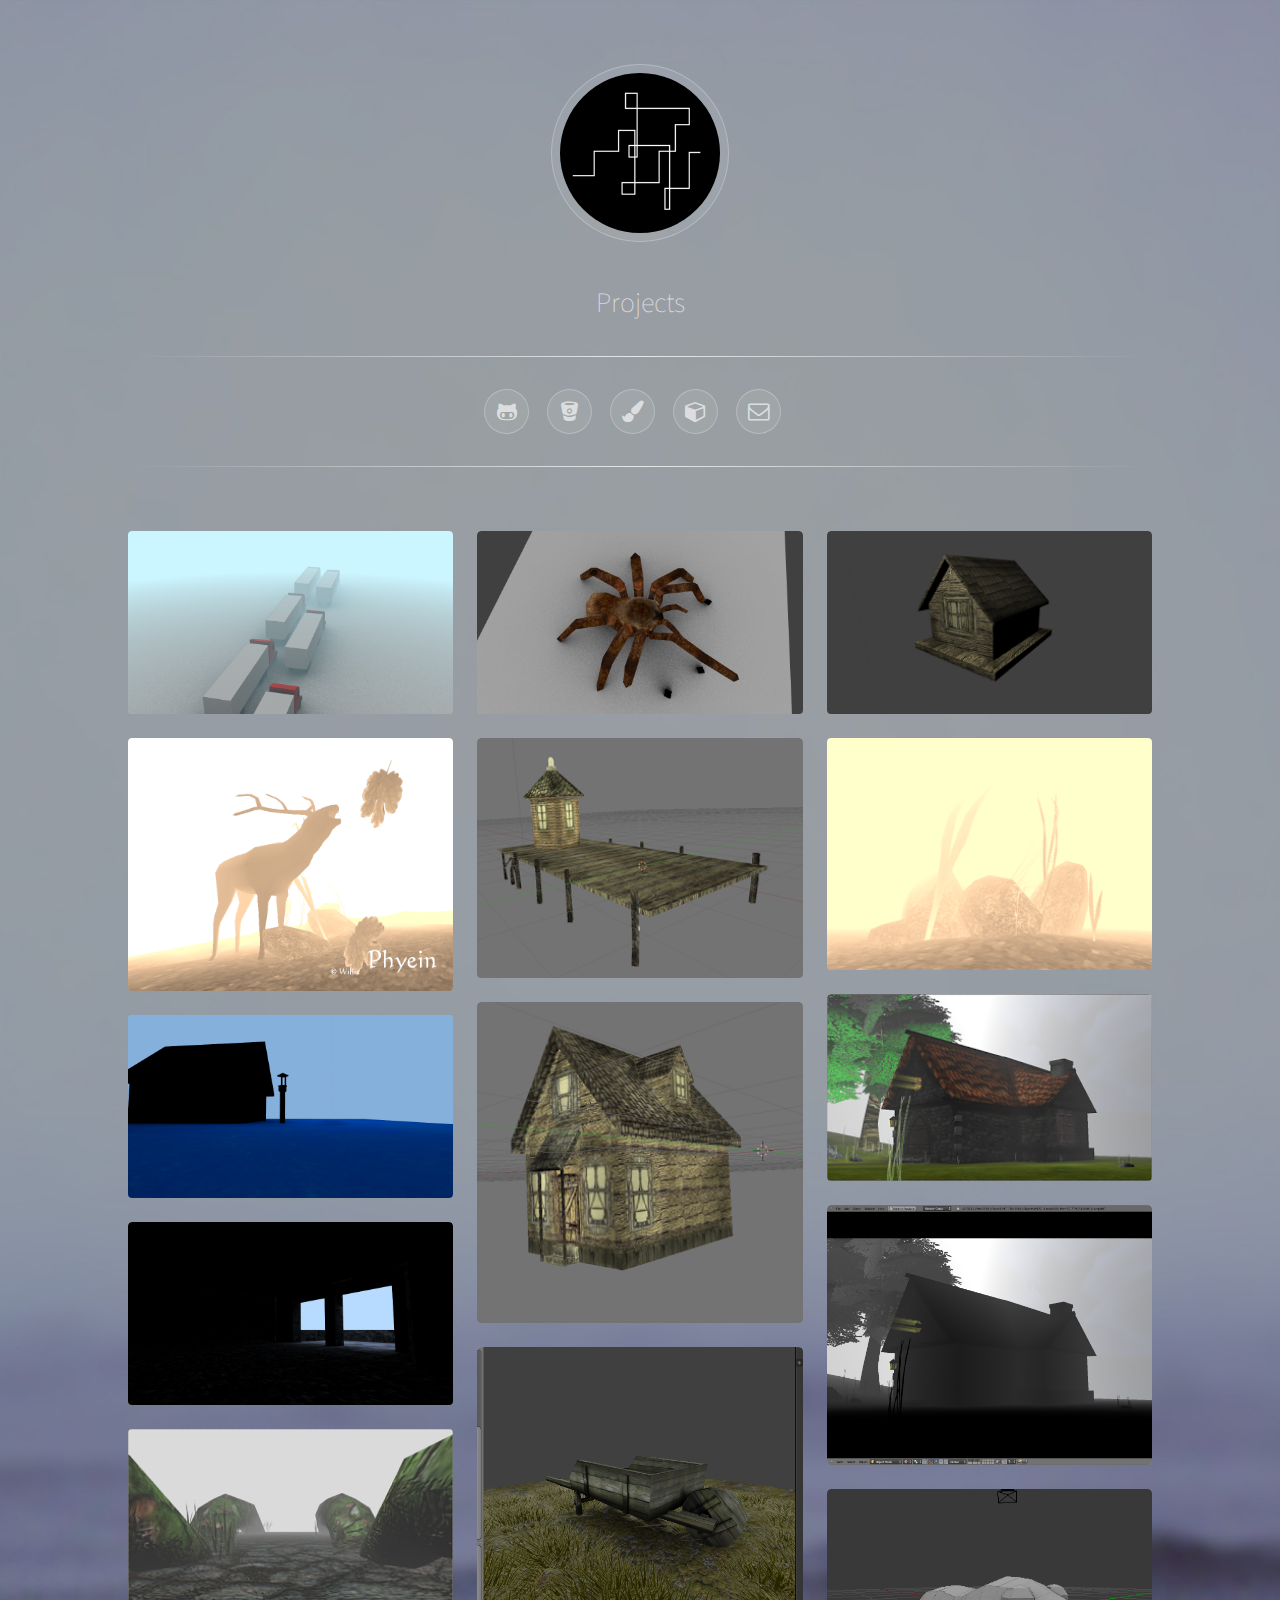
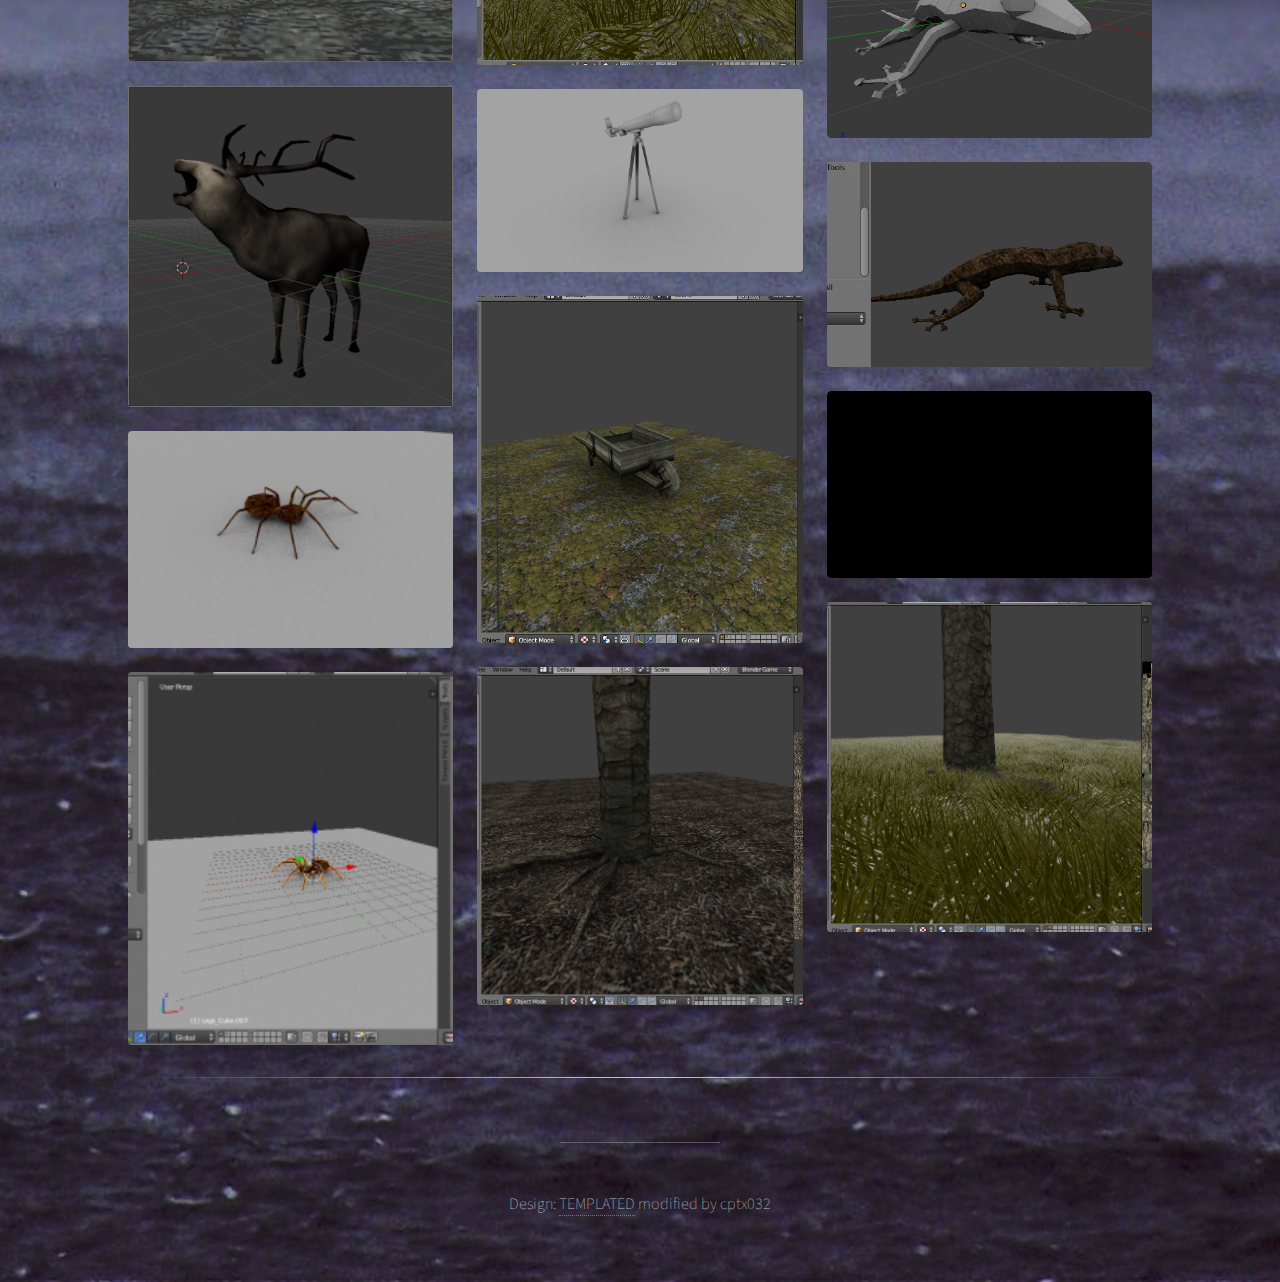
<file: art.html>
<!DOCTYPE HTML>
<!--
	Visualize by TEMPLATED
	templated.co @templatedco
	Released for free under the Creative Commons Attribution 3.0 license (templated.co/license)
	Modified by cptx032
-->
<html>
	<head>
		<title>cptx032 portfolio</title>
		<meta charset="utf-8" />
		<meta name="viewport" content="width=device-width, initial-scale=1" />
		<link rel="stylesheet" href="assets/css/main.css" />
		<link rel="stylesheet" href="hint/hint.min.css">
		<script type="text/javascript">
			function load_mail() {
				document.getElementById('mailto').href = 'mailto:'+'moc.liamg@230xtpc'.split('').reverse().join('');
			}
		</script>
	</head>
	<body onload="load_mail()">

		<!-- Wrapper -->
			<div id="wrapper">

				<!-- Header -->
					<header id="header">
						<span class="avatar"><img src="images/profile-github.png" alt="" /></span>
						<h1>Projects</h1>
						<hr>
						<ul class="icons">
							<!--
							<li><a href="#" class="icon style2 fa-twitter"><span class="label">Twitter</span></a></li>
							<li><a href="#" class="icon style2 fa-facebook"><span class="label">Facebook</span></a></li>
							<li><a href="#" class="icon style2 fa-instagram"><span class="label">Instagram</span></a></li>
							<li><a href="#" class="icon style2 fa-500px"><span class="label">500px</span></a></li>
							-->
							<span class="hint--bottom" style="margin-right: 15px;" aria-label="Github">
								<li>
									<a href="http://github.com/cptx032" class="icon style2 fa-github-alt">
										<span class="label">Github</span>
									</a>
								</li>
							</span>
							<span class="hint--bottom" style="margin-right: 15px;" aria-label="Bitbucket">
								<li>
									<a href="http://bitbucket.org/willielawrence" class="icon style2 fa-bitbucket">
										<span class="label">Bitbucket</span>
									</a>
								</li>
							</span>
							<span class="hint--bottom" style="margin-right: 15px;" aria-label="3D modelling">
								<li>
									<a href="art.html" class="icon style2 fa-paint-brush">
										<span class="label">Art</span>
									</a>
								</li>
							</span>
							<span class="hint--bottom" style="margin-right: 15px;" aria-label="OpenGameArt">
								<li>
									<a href="http://opengameart.org/users/cptx032" class="icon style2 fa-cube">
										<span class="label">Open Game Art</span>
									</a>
								</li>
							</span>
							<span class="hint--bottom" style="margin-right: 15px;" aria-label="Email contact">
								<li>
									<a id="mailto" href="mailto:asd@asd.com" class="icon style2 fa-envelope-o">
										<span class="label">Email</span>
									</a>
								</li>
							</span>
						</ul>
						<hr>
					</header>


				<!-- Main -->
					<section id="main">

						<!-- Thumbnails -->
							<section class="thumbnails">
								<div>
									<a href="images/art/truck-design.png">
										<img src="images/art/truck-design.png" alt="truck"/>
									</a>
									<a href="images/art/Phyein2.PNG">
										<img src="images/art/Phyein2.PNG" alt="light preview"/>
									</a>
									<a href="images/art/light_preview.png">
										<img src="images/art/light_preview.png" alt="light preview"/>
									</a>
									<a href="images/art/DAT_HOUSE.png">
										<img src="images/art/DAT_HOUSE.png" alt="" />
									</a>
									<a href="images/art/way.png">
										<img src="images/art/way.png" alt="" />
									</a>
									<a href="images/art/elk.png">
										<img src="images/art/elk.png" alt="" />
									</a>
									<a href="images/art/spider-preview.png">
										<img src="images/art/spider-preview.png" alt="" />
									</a>
									<a href="images/art/spider-preview2.png">
										<img src="images/art/spider-preview2.png" alt="" />
									</a>
								</div>
								<div>
									<a href="images/art/spider_preview_0.png">
										<img src="images/art/spider_preview_0.png" alt="" />
									</a>
									<a href="images/art/temple_01.png">
										<img src="images/art/temple_01.png" alt="" />
									</a>
									<a href="images/art/house_04.PNG">
										<img src="images/art/house_04.PNG" alt="" />
									</a>
									<a href="images/art/carro_mao_grass.png">
										<img src="images/art/carro_mao_grass.png" alt="" />
									</a>
									<a href="images/art/luneta_1.png">
										<img src="images/art/luneta_1.png" alt="" />
									</a>
									<a href="images/art/carro_mao.png">
										<img src="images/art/carro_mao.png" alt="" />
									</a>
									<a href="images/art/TreeII.png">
										<img src="images/art/TreeII.png" alt="" />
									</a>
								</div>
								<div>
									<a href="images/art/jk_house_03.png">
										<img src="images/art/jk_house_03.png" alt="" />
									</a>
									<a href="images/art/grass_01.png">
										<img src="images/art/grass_01.png" alt="" />
									</a>
									<a href="images/art/wi_house_01.png">
										<img src="images/art/wi_house_01.png" alt="" />
									</a>
									<a href="images/art/LIMBO.png">
										<img src="images/art/LIMBO.png" alt="" />
									</a>
									<a href="images/art/gecko_1.png">
										<img src="images/art/gecko_1.png" alt="" />
									</a>
									<a href="images/art/gecko_2.png">
										<img src="images/art/gecko_2.png" alt="" />
									</a>
									<a href="images/art/flag_blender_animation.gif">
										<img src="images/art/flag_blender_animation.gif" alt="" />
									</a>
									<a href="images/art/TreeI.png">
										<img src="images/art/TreeI.png" alt="" />
									</a>
								</div>
							</section>

					</section>

					<hr>

				<!-- Footer -->
					<footer id="footer">
						<p>Design: <a href="http://templated.co">TEMPLATED</a> modified by cptx032
					</footer>

			</div>

		<!-- Scripts -->
			<script src="assets/js/jquery.min.js"></script>
			<script src="assets/js/jquery.poptrox.min.js"></script>
			<script src="assets/js/skel.min.js"></script>
			<script src="assets/js/main.js"></script>

	</body>
</html>
</file>
<file: assets/css/main.css>
@charset "UTF-8";
@import url(font-awesome.min.css);
@import url("http://fonts.googleapis.com/css?family=Source+Sans+Pro:200");

/*
	Visualize by TEMPLATED
	templated.co @templatedco
	Released for free under the Creative Commons Attribution 3.0 license (templated.co/license)
*/

/* Reset */

	html, body, div, span, applet, object, iframe, h1, h2, h3, h4, h5, h6, p, blockquote, pre, a, abbr, acronym, address, big, cite, code, del, dfn, em, img, ins, kbd, q, s, samp, small, strike, strong, sub, sup, tt, var, b, u, i, center, dl, dt, dd, ol, ul, li, fieldset, form, label, legend, table, caption, tbody, tfoot, thead, tr, th, td, article, aside, canvas, details, embed, figure, figcaption, footer, header, hgroup, menu, nav, output, ruby, section, summary, time, mark, audio, video {
		margin: 0;
		padding: 0;
		border: 0;
		font-size: 100%;
		font: inherit;
		vertical-align: baseline;
	}

	article, aside, details, figcaption, figure, footer, header, hgroup, menu, nav, section {
		display: block;
	}

	body {
		line-height: 1;
	}

	ol, ul {
		list-style: none;
	}

	blockquote, q {
		quotes: none;
	}

	blockquote:before, blockquote:after, q:before, q:after {
		content: '';
		content: none;
	}

	table {
		border-collapse: collapse;
		border-spacing: 0;
	}

	body {
		-webkit-text-size-adjust: none;
	}

/* Box Model */

	*, *:before, *:after {
		-moz-box-sizing: border-box;
		-webkit-box-sizing: border-box;
		box-sizing: border-box;
	}

/* Grid */

	.row {
		border-bottom: solid 1px transparent;
		-moz-box-sizing: border-box;
		-webkit-box-sizing: border-box;
		box-sizing: border-box;
	}

	.row > * {
		float: left;
		-moz-box-sizing: border-box;
		-webkit-box-sizing: border-box;
		box-sizing: border-box;
	}

	.row:after, .row:before {
		content: '';
		display: block;
		clear: both;
		height: 0;
	}

	.row.uniform > * > :first-child {
		margin-top: 0;
	}

	.row.uniform > * > :last-child {
		margin-bottom: 0;
	}

	.row.\30 \25 > * {
		padding: 0 0 0 0em;
	}

	.row.\30 \25 {
		margin: 0 0 -1px 0em;
	}

	.row.uniform.\30 \25 > * {
		padding: 0em 0 0 0em;
	}

	.row.uniform.\30 \25 {
		margin: 0em 0 -1px 0em;
	}

	.row > * {
		padding: 0 0 0 2em;
	}

	.row {
		margin: 0 0 -1px -2em;
	}

	.row.uniform > * {
		padding: 2em 0 0 2em;
	}

	.row.uniform {
		margin: -2em 0 -1px -2em;
	}

	.row.\32 00\25 > * {
		padding: 0 0 0 4em;
	}

	.row.\32 00\25 {
		margin: 0 0 -1px -4em;
	}

	.row.uniform.\32 00\25 > * {
		padding: 4em 0 0 4em;
	}

	.row.uniform.\32 00\25 {
		margin: -4em 0 -1px -4em;
	}

	.row.\31 50\25 > * {
		padding: 0 0 0 3em;
	}

	.row.\31 50\25 {
		margin: 0 0 -1px -3em;
	}

	.row.uniform.\31 50\25 > * {
		padding: 3em 0 0 3em;
	}

	.row.uniform.\31 50\25 {
		margin: -3em 0 -1px -3em;
	}

	.row.\35 0\25 > * {
		padding: 0 0 0 1em;
	}

	.row.\35 0\25 {
		margin: 0 0 -1px -1em;
	}

	.row.uniform.\35 0\25 > * {
		padding: 1em 0 0 1em;
	}

	.row.uniform.\35 0\25 {
		margin: -1em 0 -1px -1em;
	}

	.row.\32 5\25 > * {
		padding: 0 0 0 0.5em;
	}

	.row.\32 5\25 {
		margin: 0 0 -1px -0.5em;
	}

	.row.uniform.\32 5\25 > * {
		padding: 0.5em 0 0 0.5em;
	}

	.row.uniform.\32 5\25 {
		margin: -0.5em 0 -1px -0.5em;
	}

	.\31 2u, .\31 2u\24 {
		width: 100%;
		clear: none;
		margin-left: 0;
	}

	.\31 1u, .\31 1u\24 {
		width: 91.6666666667%;
		clear: none;
		margin-left: 0;
	}

	.\31 0u, .\31 0u\24 {
		width: 83.3333333333%;
		clear: none;
		margin-left: 0;
	}

	.\39 u, .\39 u\24 {
		width: 75%;
		clear: none;
		margin-left: 0;
	}

	.\38 u, .\38 u\24 {
		width: 66.6666666667%;
		clear: none;
		margin-left: 0;
	}

	.\37 u, .\37 u\24 {
		width: 58.3333333333%;
		clear: none;
		margin-left: 0;
	}

	.\36 u, .\36 u\24 {
		width: 50%;
		clear: none;
		margin-left: 0;
	}

	.\35 u, .\35 u\24 {
		width: 41.6666666667%;
		clear: none;
		margin-left: 0;
	}

	.\34 u, .\34 u\24 {
		width: 33.3333333333%;
		clear: none;
		margin-left: 0;
	}

	.\33 u, .\33 u\24 {
		width: 25%;
		clear: none;
		margin-left: 0;
	}

	.\32 u, .\32 u\24 {
		width: 16.6666666667%;
		clear: none;
		margin-left: 0;
	}

	.\31 u, .\31 u\24 {
		width: 8.3333333333%;
		clear: none;
		margin-left: 0;
	}

	.\31 2u\24 + *,
	.\31 1u\24 + *,
	.\31 0u\24 + *,
	.\39 u\24 + *,
	.\38 u\24 + *,
	.\37 u\24 + *,
	.\36 u\24 + *,
	.\35 u\24 + *,
	.\34 u\24 + *,
	.\33 u\24 + *,
	.\32 u\24 + *,
	.\31 u\24 + * {
		clear: left;
	}

	.\-11u {
		margin-left: 91.66667%;
	}

	.\-10u {
		margin-left: 83.33333%;
	}

	.\-9u {
		margin-left: 75%;
	}

	.\-8u {
		margin-left: 66.66667%;
	}

	.\-7u {
		margin-left: 58.33333%;
	}

	.\-6u {
		margin-left: 50%;
	}

	.\-5u {
		margin-left: 41.66667%;
	}

	.\-4u {
		margin-left: 33.33333%;
	}

	.\-3u {
		margin-left: 25%;
	}

	.\-2u {
		margin-left: 16.66667%;
	}

	.\-1u {
		margin-left: 8.33333%;
	}

	@media screen and (max-width: 1680px) {

		.row > * {
			padding: 0 0 0 2em;
		}

		.row {
			margin: 0 0 -1px -2em;
		}

		.row.uniform > * {
			padding: 2em 0 0 2em;
		}

		.row.uniform {
			margin: -2em 0 -1px -2em;
		}

		.row.\32 00\25 > * {
			padding: 0 0 0 4em;
		}

		.row.\32 00\25 {
			margin: 0 0 -1px -4em;
		}

		.row.uniform.\32 00\25 > * {
			padding: 4em 0 0 4em;
		}

		.row.uniform.\32 00\25 {
			margin: -4em 0 -1px -4em;
		}

		.row.\31 50\25 > * {
			padding: 0 0 0 3em;
		}

		.row.\31 50\25 {
			margin: 0 0 -1px -3em;
		}

		.row.uniform.\31 50\25 > * {
			padding: 3em 0 0 3em;
		}

		.row.uniform.\31 50\25 {
			margin: -3em 0 -1px -3em;
		}

		.row.\35 0\25 > * {
			padding: 0 0 0 1em;
		}

		.row.\35 0\25 {
			margin: 0 0 -1px -1em;
		}

		.row.uniform.\35 0\25 > * {
			padding: 1em 0 0 1em;
		}

		.row.uniform.\35 0\25 {
			margin: -1em 0 -1px -1em;
		}

		.row.\32 5\25 > * {
			padding: 0 0 0 0.5em;
		}

		.row.\32 5\25 {
			margin: 0 0 -1px -0.5em;
		}

		.row.uniform.\32 5\25 > * {
			padding: 0.5em 0 0 0.5em;
		}

		.row.uniform.\32 5\25 {
			margin: -0.5em 0 -1px -0.5em;
		}

		.\31 2u\28xlarge\29, .\31 2u\24\28xlarge\29 {
			width: 100%;
			clear: none;
			margin-left: 0;
		}

		.\31 1u\28xlarge\29, .\31 1u\24\28xlarge\29 {
			width: 91.6666666667%;
			clear: none;
			margin-left: 0;
		}

		.\31 0u\28xlarge\29, .\31 0u\24\28xlarge\29 {
			width: 83.3333333333%;
			clear: none;
			margin-left: 0;
		}

		.\39 u\28xlarge\29, .\39 u\24\28xlarge\29 {
			width: 75%;
			clear: none;
			margin-left: 0;
		}

		.\38 u\28xlarge\29, .\38 u\24\28xlarge\29 {
			width: 66.6666666667%;
			clear: none;
			margin-left: 0;
		}

		.\37 u\28xlarge\29, .\37 u\24\28xlarge\29 {
			width: 58.3333333333%;
			clear: none;
			margin-left: 0;
		}

		.\36 u\28xlarge\29, .\36 u\24\28xlarge\29 {
			width: 50%;
			clear: none;
			margin-left: 0;
		}

		.\35 u\28xlarge\29, .\35 u\24\28xlarge\29 {
			width: 41.6666666667%;
			clear: none;
			margin-left: 0;
		}

		.\34 u\28xlarge\29, .\34 u\24\28xlarge\29 {
			width: 33.3333333333%;
			clear: none;
			margin-left: 0;
		}

		.\33 u\28xlarge\29, .\33 u\24\28xlarge\29 {
			width: 25%;
			clear: none;
			margin-left: 0;
		}

		.\32 u\28xlarge\29, .\32 u\24\28xlarge\29 {
			width: 16.6666666667%;
			clear: none;
			margin-left: 0;
		}

		.\31 u\28xlarge\29, .\31 u\24\28xlarge\29 {
			width: 8.3333333333%;
			clear: none;
			margin-left: 0;
		}

		.\31 2u\24\28xlarge\29 + *,
		.\31 1u\24\28xlarge\29 + *,
		.\31 0u\24\28xlarge\29 + *,
		.\39 u\24\28xlarge\29 + *,
		.\38 u\24\28xlarge\29 + *,
		.\37 u\24\28xlarge\29 + *,
		.\36 u\24\28xlarge\29 + *,
		.\35 u\24\28xlarge\29 + *,
		.\34 u\24\28xlarge\29 + *,
		.\33 u\24\28xlarge\29 + *,
		.\32 u\24\28xlarge\29 + *,
		.\31 u\24\28xlarge\29 + * {
			clear: left;
		}

		.\-11u\28xlarge\29 {
			margin-left: 91.66667%;
		}

		.\-10u\28xlarge\29 {
			margin-left: 83.33333%;
		}

		.\-9u\28xlarge\29 {
			margin-left: 75%;
		}

		.\-8u\28xlarge\29 {
			margin-left: 66.66667%;
		}

		.\-7u\28xlarge\29 {
			margin-left: 58.33333%;
		}

		.\-6u\28xlarge\29 {
			margin-left: 50%;
		}

		.\-5u\28xlarge\29 {
			margin-left: 41.66667%;
		}

		.\-4u\28xlarge\29 {
			margin-left: 33.33333%;
		}

		.\-3u\28xlarge\29 {
			margin-left: 25%;
		}

		.\-2u\28xlarge\29 {
			margin-left: 16.66667%;
		}

		.\-1u\28xlarge\29 {
			margin-left: 8.33333%;
		}

	}

	@media screen and (max-width: 1280px) {

		.row > * {
			padding: 0 0 0 2em;
		}

		.row {
			margin: 0 0 -1px -2em;
		}

		.row.uniform > * {
			padding: 2em 0 0 2em;
		}

		.row.uniform {
			margin: -2em 0 -1px -2em;
		}

		.row.\32 00\25 > * {
			padding: 0 0 0 4em;
		}

		.row.\32 00\25 {
			margin: 0 0 -1px -4em;
		}

		.row.uniform.\32 00\25 > * {
			padding: 4em 0 0 4em;
		}

		.row.uniform.\32 00\25 {
			margin: -4em 0 -1px -4em;
		}

		.row.\31 50\25 > * {
			padding: 0 0 0 3em;
		}

		.row.\31 50\25 {
			margin: 0 0 -1px -3em;
		}

		.row.uniform.\31 50\25 > * {
			padding: 3em 0 0 3em;
		}

		.row.uniform.\31 50\25 {
			margin: -3em 0 -1px -3em;
		}

		.row.\35 0\25 > * {
			padding: 0 0 0 1em;
		}

		.row.\35 0\25 {
			margin: 0 0 -1px -1em;
		}

		.row.uniform.\35 0\25 > * {
			padding: 1em 0 0 1em;
		}

		.row.uniform.\35 0\25 {
			margin: -1em 0 -1px -1em;
		}

		.row.\32 5\25 > * {
			padding: 0 0 0 0.5em;
		}

		.row.\32 5\25 {
			margin: 0 0 -1px -0.5em;
		}

		.row.uniform.\32 5\25 > * {
			padding: 0.5em 0 0 0.5em;
		}

		.row.uniform.\32 5\25 {
			margin: -0.5em 0 -1px -0.5em;
		}

		.\31 2u\28large\29, .\31 2u\24\28large\29 {
			width: 100%;
			clear: none;
			margin-left: 0;
		}

		.\31 1u\28large\29, .\31 1u\24\28large\29 {
			width: 91.6666666667%;
			clear: none;
			margin-left: 0;
		}

		.\31 0u\28large\29, .\31 0u\24\28large\29 {
			width: 83.3333333333%;
			clear: none;
			margin-left: 0;
		}

		.\39 u\28large\29, .\39 u\24\28large\29 {
			width: 75%;
			clear: none;
			margin-left: 0;
		}

		.\38 u\28large\29, .\38 u\24\28large\29 {
			width: 66.6666666667%;
			clear: none;
			margin-left: 0;
		}

		.\37 u\28large\29, .\37 u\24\28large\29 {
			width: 58.3333333333%;
			clear: none;
			margin-left: 0;
		}

		.\36 u\28large\29, .\36 u\24\28large\29 {
			width: 50%;
			clear: none;
			margin-left: 0;
		}

		.\35 u\28large\29, .\35 u\24\28large\29 {
			width: 41.6666666667%;
			clear: none;
			margin-left: 0;
		}

		.\34 u\28large\29, .\34 u\24\28large\29 {
			width: 33.3333333333%;
			clear: none;
			margin-left: 0;
		}

		.\33 u\28large\29, .\33 u\24\28large\29 {
			width: 25%;
			clear: none;
			margin-left: 0;
		}

		.\32 u\28large\29, .\32 u\24\28large\29 {
			width: 16.6666666667%;
			clear: none;
			margin-left: 0;
		}

		.\31 u\28large\29, .\31 u\24\28large\29 {
			width: 8.3333333333%;
			clear: none;
			margin-left: 0;
		}

		.\31 2u\24\28large\29 + *,
		.\31 1u\24\28large\29 + *,
		.\31 0u\24\28large\29 + *,
		.\39 u\24\28large\29 + *,
		.\38 u\24\28large\29 + *,
		.\37 u\24\28large\29 + *,
		.\36 u\24\28large\29 + *,
		.\35 u\24\28large\29 + *,
		.\34 u\24\28large\29 + *,
		.\33 u\24\28large\29 + *,
		.\32 u\24\28large\29 + *,
		.\31 u\24\28large\29 + * {
			clear: left;
		}

		.\-11u\28large\29 {
			margin-left: 91.66667%;
		}

		.\-10u\28large\29 {
			margin-left: 83.33333%;
		}

		.\-9u\28large\29 {
			margin-left: 75%;
		}

		.\-8u\28large\29 {
			margin-left: 66.66667%;
		}

		.\-7u\28large\29 {
			margin-left: 58.33333%;
		}

		.\-6u\28large\29 {
			margin-left: 50%;
		}

		.\-5u\28large\29 {
			margin-left: 41.66667%;
		}

		.\-4u\28large\29 {
			margin-left: 33.33333%;
		}

		.\-3u\28large\29 {
			margin-left: 25%;
		}

		.\-2u\28large\29 {
			margin-left: 16.66667%;
		}

		.\-1u\28large\29 {
			margin-left: 8.33333%;
		}

	}

	@media screen and (max-width: 980px) {

		.row > * {
			padding: 0 0 0 2em;
		}

		.row {
			margin: 0 0 -1px -2em;
		}

		.row.uniform > * {
			padding: 2em 0 0 2em;
		}

		.row.uniform {
			margin: -2em 0 -1px -2em;
		}

		.row.\32 00\25 > * {
			padding: 0 0 0 4em;
		}

		.row.\32 00\25 {
			margin: 0 0 -1px -4em;
		}

		.row.uniform.\32 00\25 > * {
			padding: 4em 0 0 4em;
		}

		.row.uniform.\32 00\25 {
			margin: -4em 0 -1px -4em;
		}

		.row.\31 50\25 > * {
			padding: 0 0 0 3em;
		}

		.row.\31 50\25 {
			margin: 0 0 -1px -3em;
		}

		.row.uniform.\31 50\25 > * {
			padding: 3em 0 0 3em;
		}

		.row.uniform.\31 50\25 {
			margin: -3em 0 -1px -3em;
		}

		.row.\35 0\25 > * {
			padding: 0 0 0 1em;
		}

		.row.\35 0\25 {
			margin: 0 0 -1px -1em;
		}

		.row.uniform.\35 0\25 > * {
			padding: 1em 0 0 1em;
		}

		.row.uniform.\35 0\25 {
			margin: -1em 0 -1px -1em;
		}

		.row.\32 5\25 > * {
			padding: 0 0 0 0.5em;
		}

		.row.\32 5\25 {
			margin: 0 0 -1px -0.5em;
		}

		.row.uniform.\32 5\25 > * {
			padding: 0.5em 0 0 0.5em;
		}

		.row.uniform.\32 5\25 {
			margin: -0.5em 0 -1px -0.5em;
		}

		.\31 2u\28medium\29, .\31 2u\24\28medium\29 {
			width: 100%;
			clear: none;
			margin-left: 0;
		}

		.\31 1u\28medium\29, .\31 1u\24\28medium\29 {
			width: 91.6666666667%;
			clear: none;
			margin-left: 0;
		}

		.\31 0u\28medium\29, .\31 0u\24\28medium\29 {
			width: 83.3333333333%;
			clear: none;
			margin-left: 0;
		}

		.\39 u\28medium\29, .\39 u\24\28medium\29 {
			width: 75%;
			clear: none;
			margin-left: 0;
		}

		.\38 u\28medium\29, .\38 u\24\28medium\29 {
			width: 66.6666666667%;
			clear: none;
			margin-left: 0;
		}

		.\37 u\28medium\29, .\37 u\24\28medium\29 {
			width: 58.3333333333%;
			clear: none;
			margin-left: 0;
		}

		.\36 u\28medium\29, .\36 u\24\28medium\29 {
			width: 50%;
			clear: none;
			margin-left: 0;
		}

		.\35 u\28medium\29, .\35 u\24\28medium\29 {
			width: 41.6666666667%;
			clear: none;
			margin-left: 0;
		}

		.\34 u\28medium\29, .\34 u\24\28medium\29 {
			width: 33.3333333333%;
			clear: none;
			margin-left: 0;
		}

		.\33 u\28medium\29, .\33 u\24\28medium\29 {
			width: 25%;
			clear: none;
			margin-left: 0;
		}

		.\32 u\28medium\29, .\32 u\24\28medium\29 {
			width: 16.6666666667%;
			clear: none;
			margin-left: 0;
		}

		.\31 u\28medium\29, .\31 u\24\28medium\29 {
			width: 8.3333333333%;
			clear: none;
			margin-left: 0;
		}

		.\31 2u\24\28medium\29 + *,
		.\31 1u\24\28medium\29 + *,
		.\31 0u\24\28medium\29 + *,
		.\39 u\24\28medium\29 + *,
		.\38 u\24\28medium\29 + *,
		.\37 u\24\28medium\29 + *,
		.\36 u\24\28medium\29 + *,
		.\35 u\24\28medium\29 + *,
		.\34 u\24\28medium\29 + *,
		.\33 u\24\28medium\29 + *,
		.\32 u\24\28medium\29 + *,
		.\31 u\24\28medium\29 + * {
			clear: left;
		}

		.\-11u\28medium\29 {
			margin-left: 91.66667%;
		}

		.\-10u\28medium\29 {
			margin-left: 83.33333%;
		}

		.\-9u\28medium\29 {
			margin-left: 75%;
		}

		.\-8u\28medium\29 {
			margin-left: 66.66667%;
		}

		.\-7u\28medium\29 {
			margin-left: 58.33333%;
		}

		.\-6u\28medium\29 {
			margin-left: 50%;
		}

		.\-5u\28medium\29 {
			margin-left: 41.66667%;
		}

		.\-4u\28medium\29 {
			margin-left: 33.33333%;
		}

		.\-3u\28medium\29 {
			margin-left: 25%;
		}

		.\-2u\28medium\29 {
			margin-left: 16.66667%;
		}

		.\-1u\28medium\29 {
			margin-left: 8.33333%;
		}

	}

	@media screen and (max-width: 736px) {

		.row > * {
			padding: 0 0 0 2em;
		}

		.row {
			margin: 0 0 -1px -2em;
		}

		.row.uniform > * {
			padding: 2em 0 0 2em;
		}

		.row.uniform {
			margin: -2em 0 -1px -2em;
		}

		.row.\32 00\25 > * {
			padding: 0 0 0 4em;
		}

		.row.\32 00\25 {
			margin: 0 0 -1px -4em;
		}

		.row.uniform.\32 00\25 > * {
			padding: 4em 0 0 4em;
		}

		.row.uniform.\32 00\25 {
			margin: -4em 0 -1px -4em;
		}

		.row.\31 50\25 > * {
			padding: 0 0 0 3em;
		}

		.row.\31 50\25 {
			margin: 0 0 -1px -3em;
		}

		.row.uniform.\31 50\25 > * {
			padding: 3em 0 0 3em;
		}

		.row.uniform.\31 50\25 {
			margin: -3em 0 -1px -3em;
		}

		.row.\35 0\25 > * {
			padding: 0 0 0 1em;
		}

		.row.\35 0\25 {
			margin: 0 0 -1px -1em;
		}

		.row.uniform.\35 0\25 > * {
			padding: 1em 0 0 1em;
		}

		.row.uniform.\35 0\25 {
			margin: -1em 0 -1px -1em;
		}

		.row.\32 5\25 > * {
			padding: 0 0 0 0.5em;
		}

		.row.\32 5\25 {
			margin: 0 0 -1px -0.5em;
		}

		.row.uniform.\32 5\25 > * {
			padding: 0.5em 0 0 0.5em;
		}

		.row.uniform.\32 5\25 {
			margin: -0.5em 0 -1px -0.5em;
		}

		.\31 2u\28small\29, .\31 2u\24\28small\29 {
			width: 100%;
			clear: none;
			margin-left: 0;
		}

		.\31 1u\28small\29, .\31 1u\24\28small\29 {
			width: 91.6666666667%;
			clear: none;
			margin-left: 0;
		}

		.\31 0u\28small\29, .\31 0u\24\28small\29 {
			width: 83.3333333333%;
			clear: none;
			margin-left: 0;
		}

		.\39 u\28small\29, .\39 u\24\28small\29 {
			width: 75%;
			clear: none;
			margin-left: 0;
		}

		.\38 u\28small\29, .\38 u\24\28small\29 {
			width: 66.6666666667%;
			clear: none;
			margin-left: 0;
		}

		.\37 u\28small\29, .\37 u\24\28small\29 {
			width: 58.3333333333%;
			clear: none;
			margin-left: 0;
		}

		.\36 u\28small\29, .\36 u\24\28small\29 {
			width: 50%;
			clear: none;
			margin-left: 0;
		}

		.\35 u\28small\29, .\35 u\24\28small\29 {
			width: 41.6666666667%;
			clear: none;
			margin-left: 0;
		}

		.\34 u\28small\29, .\34 u\24\28small\29 {
			width: 33.3333333333%;
			clear: none;
			margin-left: 0;
		}

		.\33 u\28small\29, .\33 u\24\28small\29 {
			width: 25%;
			clear: none;
			margin-left: 0;
		}

		.\32 u\28small\29, .\32 u\24\28small\29 {
			width: 16.6666666667%;
			clear: none;
			margin-left: 0;
		}

		.\31 u\28small\29, .\31 u\24\28small\29 {
			width: 8.3333333333%;
			clear: none;
			margin-left: 0;
		}

		.\31 2u\24\28small\29 + *,
		.\31 1u\24\28small\29 + *,
		.\31 0u\24\28small\29 + *,
		.\39 u\24\28small\29 + *,
		.\38 u\24\28small\29 + *,
		.\37 u\24\28small\29 + *,
		.\36 u\24\28small\29 + *,
		.\35 u\24\28small\29 + *,
		.\34 u\24\28small\29 + *,
		.\33 u\24\28small\29 + *,
		.\32 u\24\28small\29 + *,
		.\31 u\24\28small\29 + * {
			clear: left;
		}

		.\-11u\28small\29 {
			margin-left: 91.66667%;
		}

		.\-10u\28small\29 {
			margin-left: 83.33333%;
		}

		.\-9u\28small\29 {
			margin-left: 75%;
		}

		.\-8u\28small\29 {
			margin-left: 66.66667%;
		}

		.\-7u\28small\29 {
			margin-left: 58.33333%;
		}

		.\-6u\28small\29 {
			margin-left: 50%;
		}

		.\-5u\28small\29 {
			margin-left: 41.66667%;
		}

		.\-4u\28small\29 {
			margin-left: 33.33333%;
		}

		.\-3u\28small\29 {
			margin-left: 25%;
		}

		.\-2u\28small\29 {
			margin-left: 16.66667%;
		}

		.\-1u\28small\29 {
			margin-left: 8.33333%;
		}

	}

	@media screen and (max-width: 480px) {

		.row > * {
			padding: 0 0 0 2em;
		}

		.row {
			margin: 0 0 -1px -2em;
		}

		.row.uniform > * {
			padding: 2em 0 0 2em;
		}

		.row.uniform {
			margin: -2em 0 -1px -2em;
		}

		.row.\32 00\25 > * {
			padding: 0 0 0 4em;
		}

		.row.\32 00\25 {
			margin: 0 0 -1px -4em;
		}

		.row.uniform.\32 00\25 > * {
			padding: 4em 0 0 4em;
		}

		.row.uniform.\32 00\25 {
			margin: -4em 0 -1px -4em;
		}

		.row.\31 50\25 > * {
			padding: 0 0 0 3em;
		}

		.row.\31 50\25 {
			margin: 0 0 -1px -3em;
		}

		.row.uniform.\31 50\25 > * {
			padding: 3em 0 0 3em;
		}

		.row.uniform.\31 50\25 {
			margin: -3em 0 -1px -3em;
		}

		.row.\35 0\25 > * {
			padding: 0 0 0 1em;
		}

		.row.\35 0\25 {
			margin: 0 0 -1px -1em;
		}

		.row.uniform.\35 0\25 > * {
			padding: 1em 0 0 1em;
		}

		.row.uniform.\35 0\25 {
			margin: -1em 0 -1px -1em;
		}

		.row.\32 5\25 > * {
			padding: 0 0 0 0.5em;
		}

		.row.\32 5\25 {
			margin: 0 0 -1px -0.5em;
		}

		.row.uniform.\32 5\25 > * {
			padding: 0.5em 0 0 0.5em;
		}

		.row.uniform.\32 5\25 {
			margin: -0.5em 0 -1px -0.5em;
		}

		.\31 2u\28xsmall\29, .\31 2u\24\28xsmall\29 {
			width: 100%;
			clear: none;
			margin-left: 0;
		}

		.\31 1u\28xsmall\29, .\31 1u\24\28xsmall\29 {
			width: 91.6666666667%;
			clear: none;
			margin-left: 0;
		}

		.\31 0u\28xsmall\29, .\31 0u\24\28xsmall\29 {
			width: 83.3333333333%;
			clear: none;
			margin-left: 0;
		}

		.\39 u\28xsmall\29, .\39 u\24\28xsmall\29 {
			width: 75%;
			clear: none;
			margin-left: 0;
		}

		.\38 u\28xsmall\29, .\38 u\24\28xsmall\29 {
			width: 66.6666666667%;
			clear: none;
			margin-left: 0;
		}

		.\37 u\28xsmall\29, .\37 u\24\28xsmall\29 {
			width: 58.3333333333%;
			clear: none;
			margin-left: 0;
		}

		.\36 u\28xsmall\29, .\36 u\24\28xsmall\29 {
			width: 50%;
			clear: none;
			margin-left: 0;
		}

		.\35 u\28xsmall\29, .\35 u\24\28xsmall\29 {
			width: 41.6666666667%;
			clear: none;
			margin-left: 0;
		}

		.\34 u\28xsmall\29, .\34 u\24\28xsmall\29 {
			width: 33.3333333333%;
			clear: none;
			margin-left: 0;
		}

		.\33 u\28xsmall\29, .\33 u\24\28xsmall\29 {
			width: 25%;
			clear: none;
			margin-left: 0;
		}

		.\32 u\28xsmall\29, .\32 u\24\28xsmall\29 {
			width: 16.6666666667%;
			clear: none;
			margin-left: 0;
		}

		.\31 u\28xsmall\29, .\31 u\24\28xsmall\29 {
			width: 8.3333333333%;
			clear: none;
			margin-left: 0;
		}

		.\31 2u\24\28xsmall\29 + *,
		.\31 1u\24\28xsmall\29 + *,
		.\31 0u\24\28xsmall\29 + *,
		.\39 u\24\28xsmall\29 + *,
		.\38 u\24\28xsmall\29 + *,
		.\37 u\24\28xsmall\29 + *,
		.\36 u\24\28xsmall\29 + *,
		.\35 u\24\28xsmall\29 + *,
		.\34 u\24\28xsmall\29 + *,
		.\33 u\24\28xsmall\29 + *,
		.\32 u\24\28xsmall\29 + *,
		.\31 u\24\28xsmall\29 + * {
			clear: left;
		}

		.\-11u\28xsmall\29 {
			margin-left: 91.66667%;
		}

		.\-10u\28xsmall\29 {
			margin-left: 83.33333%;
		}

		.\-9u\28xsmall\29 {
			margin-left: 75%;
		}

		.\-8u\28xsmall\29 {
			margin-left: 66.66667%;
		}

		.\-7u\28xsmall\29 {
			margin-left: 58.33333%;
		}

		.\-6u\28xsmall\29 {
			margin-left: 50%;
		}

		.\-5u\28xsmall\29 {
			margin-left: 41.66667%;
		}

		.\-4u\28xsmall\29 {
			margin-left: 33.33333%;
		}

		.\-3u\28xsmall\29 {
			margin-left: 25%;
		}

		.\-2u\28xsmall\29 {
			margin-left: 16.66667%;
		}

		.\-1u\28xsmall\29 {
			margin-left: 8.33333%;
		}

	}

/* Basic */

	@-ms-viewport {
		width: device-width;
	}

	body {
		-ms-overflow-style: scrollbar;
	}

	@media screen and (max-width: 480px) {

		html, body {
			min-width: 320px;
		}

	}

	body {
		background-color: #000;
		background-image: url("../../images/bg.jpg");
		background-size: cover;
		background-position: top center;
	}

		body.is-loading *, body.is-loading *:before, body.is-loading *:after {
			-moz-animation: none !important;
			-webkit-animation: none !important;
			-ms-animation: none !important;
			animation: none !important;
			-moz-transition: none !important;
			-webkit-transition: none !important;
			-ms-transition: none !important;
			transition: none !important;
		}

/* Type */

	body, input, select, textarea {
		color: rgba(255, 255, 255, 0.65);
		font-family: "Source Sans Pro", Helvetica, sans-serif;
		font-size: 13pt;
		font-weight: 200;
		line-height: 1.65;
	}

		@media screen and (max-width: 1280px) {

			body, input, select, textarea {
				font-size: 12pt;
			}

		}

	a {
		color: inherit;
		text-decoration: none;
		border-bottom: dotted 1px rgba(255, 255, 255, 0.35);
		-moz-transition: border-bottom-color 0.2s ease-in-out, color 0.2s ease-in-out;
		-webkit-transition: border-bottom-color 0.2s ease-in-out, color 0.2s ease-in-out;
		-ms-transition: border-bottom-color 0.2s ease-in-out, color 0.2s ease-in-out;
		transition: border-bottom-color 0.2s ease-in-out, color 0.2s ease-in-out;
	}

		a:hover {
			color: #ffffff;
			border-bottom-color: transparent;
		}

	strong, b {
		color: #ffffff;
		font-weight: 200;
	}

	em, i {
		font-style: italic;
	}

	p {
		margin: 0 0 2em 0;
	}

	h1, h2, h3, h4, h5, h6 {
		color: #ffffff;
		font-weight: 200;
		line-height: 1.5;
		margin: 0 0 1em 0;
	}

		h1 a, h2 a, h3 a, h4 a, h5 a, h6 a {
			color: inherit;
			text-decoration: none;
		}

		@media screen and (max-width: 980px) {

			h1 br, h2 br, h3 br, h4 br, h5 br, h6 br {
				display: none;
			}

		}

	h1 {
		font-size: 1.75em;
	}

		@media screen and (max-width: 980px) {

			h1 {
				font-size: 1.5em;
			}

		}

		@media screen and (max-width: 736px) {

			h1 {
				font-size: 1.25em;
			}

		}

	h2 {
		font-size: 1.35em;
	}

		@media screen and (max-width: 736px) {

			h2 {
				font-size: 1em;
			}

		}

	h3 {
		font-size: 1em;
	}

	h4 {
		font-size: 1em;
	}

	h5 {
		font-size: 0.9em;
	}

	h6 {
		font-size: 0.7em;
	}

	sub {
		font-size: 0.8em;
		position: relative;
		top: 0.5em;
	}

	sup {
		font-size: 0.8em;
		position: relative;
		top: -0.5em;
	}

	blockquote {
		border-left: solid 4px rgba(255, 255, 255, 0.25);
		font-style: italic;
		margin: 0 0 2em 0;
		padding: 0.5em 0 0.5em 2em;
	}

	code {
		background: rgba(255, 255, 255, 0.075);
		border-radius: 4px;
		border: solid 1px rgba(255, 255, 255, 0.25);
		font-family: "Courier New", monospace;
		font-size: 0.9em;
		margin: 0 0.25em;
		padding: 0.25em 0.65em;
	}

	pre {
		-webkit-overflow-scrolling: touch;
		font-family: "Courier New", monospace;
		font-size: 0.9em;
		margin: 0 0 2em 0;
	}

		pre code {
			display: block;
			line-height: 1.75;
			padding: 1em 1.5em;
			overflow-x: auto;
		}

	hr {
		border: 0;
		border-bottom: solid 1px rgba(255, 255, 255, 0.25);
		margin: 2em 0;
	}

		hr.major {
			margin: 3em 0;
		}

	.align-left {
		text-align: left;
	}

	.align-center {
		text-align: center;
	}

	.align-right {
		text-align: right;
	}

/* Section/Article */

	section.special, article.special {
		text-align: center;
	}

	header p {
		color: rgba(255, 255, 255, 0.35);
		position: relative;
		margin: 0 0 1.5em 0;
	}

	header h2 + p {
		font-size: 1.25em;
		margin-top: -1em;
	}

	header h3 + p {
		font-size: 1.1em;
		margin-top: -0.8em;
	}

	header h4 + p,
	header h5 + p,
	header h6 + p {
		font-size: 0.9em;
		margin-top: -0.6em;
	}

/* Form */

	form {
		margin: 0 0 2em 0;
	}

	label {
		color: #ffffff;
		display: block;
		font-size: 0.9em;
		font-weight: 200;
		margin: 0 0 1em 0;
	}

	input[type="text"],
	input[type="password"],
	input[type="email"],
	input[type="tel"],
	select,
	textarea {
		-moz-appearance: none;
		-webkit-appearance: none;
		-ms-appearance: none;
		appearance: none;
		background: rgba(255, 255, 255, 0.075);
		border-radius: 4px;
		border: none;
		border: solid 1px rgba(255, 255, 255, 0.25);
		color: inherit;
		display: block;
		outline: 0;
		padding: 0 1em;
		text-decoration: none;
		width: 100%;
	}

		input[type="text"]:invalid,
		input[type="password"]:invalid,
		input[type="email"]:invalid,
		input[type="tel"]:invalid,
		select:invalid,
		textarea:invalid {
			box-shadow: none;
		}

		input[type="text"]:focus,
		input[type="password"]:focus,
		input[type="email"]:focus,
		input[type="tel"]:focus,
		select:focus,
		textarea:focus {
			border-color: #FF6382;
			box-shadow: 0 0 0 1px #FF6382;
		}

	.select-wrapper {
		text-decoration: none;
		display: block;
		position: relative;
	}

		.select-wrapper:before {
			content: "";
			-moz-osx-font-smoothing: grayscale;
			-webkit-font-smoothing: antialiased;
			font-family: FontAwesome;
			font-style: normal;
			font-weight: normal;
			text-transform: none !important;
		}

		.select-wrapper:before {
			color: rgba(255, 255, 255, 0.25);
			display: block;
			height: 2.75em;
			line-height: 2.75em;
			pointer-events: none;
			position: absolute;
			right: 0;
			text-align: center;
			top: 0;
			width: 2.75em;
		}

		.select-wrapper select::-ms-expand {
			display: none;
		}

	input[type="text"],
	input[type="password"],
	input[type="email"],
	select {
		height: 2.75em;
	}

	textarea {
		padding: 0.75em 1em;
	}

	input[type="checkbox"],
	input[type="radio"] {
		-moz-appearance: none;
		-webkit-appearance: none;
		-ms-appearance: none;
		appearance: none;
		display: block;
		float: left;
		margin-right: -2em;
		opacity: 0;
		width: 1em;
		z-index: -1;
	}

		input[type="checkbox"] + label,
		input[type="radio"] + label {
			text-decoration: none;
			color: rgba(255, 255, 255, 0.65);
			cursor: pointer;
			display: inline-block;
			font-size: 1em;
			font-weight: 200;
			padding-left: 2.4em;
			padding-right: 0.75em;
			position: relative;
		}

			input[type="checkbox"] + label:before,
			input[type="radio"] + label:before {
				-moz-osx-font-smoothing: grayscale;
				-webkit-font-smoothing: antialiased;
				font-family: FontAwesome;
				font-style: normal;
				font-weight: normal;
				text-transform: none !important;
			}

			input[type="checkbox"] + label:before,
			input[type="radio"] + label:before {
				background: rgba(255, 255, 255, 0.075);
				border-radius: 4px;
				border: solid 1px rgba(255, 255, 255, 0.25);
				content: '';
				display: inline-block;
				height: 1.65em;
				left: 0;
				line-height: 1.58125em;
				position: absolute;
				text-align: center;
				top: 0;
				width: 1.65em;
			}

		input[type="checkbox"]:checked + label:before,
		input[type="radio"]:checked + label:before {
			background: #FF6382;
			border-color: #FF6382;
			color: #ffffff;
			content: '\f00c';
		}

		input[type="checkbox"]:focus + label:before,
		input[type="radio"]:focus + label:before {
			border-color: #FF6382;
			box-shadow: 0 0 0 1px #FF6382;
		}

	input[type="checkbox"] + label:before {
		border-radius: 4px;
	}

	input[type="radio"] + label:before {
		border-radius: 100%;
	}

	::-webkit-input-placeholder {
		color: rgba(255, 255, 255, 0.35) !important;
		opacity: 1.0;
	}

	:-moz-placeholder {
		color: rgba(255, 255, 255, 0.35) !important;
		opacity: 1.0;
	}

	::-moz-placeholder {
		color: rgba(255, 255, 255, 0.35) !important;
		opacity: 1.0;
	}

	:-ms-input-placeholder {
		color: rgba(255, 255, 255, 0.35) !important;
		opacity: 1.0;
	}

	.formerize-placeholder {
		color: rgba(255, 255, 255, 0.35) !important;
		opacity: 1.0;
	}

/* Box */

	.box {
		border-radius: 4px;
		border: solid 1px rgba(255, 255, 255, 0.25);
		margin-bottom: 2em;
		padding: 1.5em;
	}

		.box > :last-child,
		.box > :last-child > :last-child,
		.box > :last-child > :last-child > :last-child {
			margin-bottom: 0;
		}

		.box.alt {
			border: 0;
			border-radius: 0;
			padding: 0;
		}

/* Icon */

	.icon {
		text-decoration: none;
		border-bottom: none;
		position: relative;
	}

		.icon:before {
			-moz-osx-font-smoothing: grayscale;
			-webkit-font-smoothing: antialiased;
			font-family: FontAwesome;
			font-style: normal;
			font-weight: normal;
			text-transform: none !important;
		}

		.icon > .label {
			display: none;
		}

		.icon.style2 {
			-moz-transition: all 0.2s ease;
			-webkit-transition: all 0.2s ease;
			-ms-transition: all 0.2s ease;
			transition: all 0.2s ease;
			border-radius: 100%;
			display: inline-block;
			padding: 0.5em;
			border: solid 1px rgba(255, 255, 255, 0.25);
			background-color: rgba(255, 255, 255, 0.075);
		}

			.icon.style2:before {
				display: block;
				width: 1.25em;
				height: 1.25em;
				line-height: 1.25em;
				font-size: 1.35em;
			}

			.icon.style2:hover {
				background-color: rgba(255, 255, 255, 0.25);
			}

			@media screen and (max-width: 736px) {

				.icon.style2:before {
					font-size: 1em;
				}

			}

/* Image */

	.image {
		border-radius: 4px;
		border: 0;
		display: inline-block;
		position: relative;
	}

		.image img {
			border-radius: 4px;
			display: block;
		}

		.image.left, .image.right {
			max-width: 40%;
		}

			.image.left img, .image.right img {
				width: 100%;
			}

		.image.left {
			float: left;
			padding: 0 1.5em 1em 0;
			top: 0.25em;
		}

		.image.right {
			float: right;
			padding: 0 0 1em 1.5em;
			top: 0.25em;
		}

		.image.fit {
			display: block;
			margin: 0 0 2em 0;
			width: 100%;
		}

			.image.fit img {
				width: 100%;
			}

		.image.main {
			display: block;
			margin: 0 0 3em 0;
			width: 100%;
		}

			.image.main img {
				width: 100%;
			}

/* List */

	ol {
		list-style: decimal;
		margin: 0 0 2em 0;
		padding-left: 1.25em;
	}

		ol li {
			padding-left: 0.25em;
		}

	ul {
		list-style: disc;
		margin: 0 0 2em 0;
		padding-left: 1em;
	}

		ul li {
			padding-left: 0.5em;
		}

		ul.alt {
			list-style: none;
			padding-left: 0;
		}

			ul.alt li {
				border-top: solid 1px rgba(255, 255, 255, 0.25);
				padding: 0.5em 0;
			}

				ul.alt li:first-child {
					border-top: 0;
					padding-top: 0;
				}

		ul.icons {
			cursor: default;
			list-style: none;
			padding-left: 0;
		}

			ul.icons li {
				display: inline-block;
				padding: 0 1em 0 0;
			}

				ul.icons li:last-child {
					padding-right: 0;
				}

		ul.actions {
			cursor: default;
			list-style: none;
			padding-left: 0;
		}

			ul.actions li {
				display: inline-block;
				padding: 0 1em 0 0;
				vertical-align: middle;
			}

				ul.actions li:last-child {
					padding-right: 0;
				}

			ul.actions.small li {
				padding: 0 0.5em 0 0;
			}

			ul.actions.vertical li {
				display: block;
				padding: 1em 0 0 0;
			}

				ul.actions.vertical li:first-child {
					padding-top: 0;
				}

				ul.actions.vertical li > * {
					margin-bottom: 0;
				}

			ul.actions.vertical.small li {
				padding: 0.5em 0 0 0;
			}

				ul.actions.vertical.small li:first-child {
					padding-top: 0;
				}

			ul.actions.fit {
				display: table;
				margin-left: -1em;
				padding: 0;
				table-layout: fixed;
				width: calc(100% + 1em);
			}

				ul.actions.fit li {
					display: table-cell;
					padding: 0 0 0 1em;
				}

					ul.actions.fit li > * {
						margin-bottom: 0;
					}

				ul.actions.fit.small {
					margin-left: -0.5em;
					width: calc(100% + 0.5em);
				}

					ul.actions.fit.small li {
						padding: 0 0 0 0.5em;
					}

			@media screen and (max-width: 480px) {

				ul.actions {
					margin: 0 0 2em 0;
				}

					ul.actions li {
						padding: 1em 0 0 0;
						display: block;
						text-align: center;
						width: 100%;
					}

						ul.actions li:first-child {
							padding-top: 0;
						}

						ul.actions li > * {
							width: 100%;
							margin: 0 !important;
						}

							ul.actions li > *.icon:before {
								margin-left: -2em;
							}

					ul.actions.small li {
						padding: 0.5em 0 0 0;
					}

						ul.actions.small li:first-child {
							padding-top: 0;
						}

			}

	dl {
		margin: 0 0 2em 0;
	}

		dl dt {
			display: block;
			font-weight: 200;
			margin: 0 0 1em 0;
		}

		dl dd {
			margin-left: 2em;
		}

/* Table */

	.table-wrapper {
		-webkit-overflow-scrolling: touch;
		overflow-x: auto;
	}

	table {
		margin: 0 0 2em 0;
		width: 100%;
	}

		table tbody tr {
			border: solid 1px rgba(255, 255, 255, 0.25);
			border-left: 0;
			border-right: 0;
		}

			table tbody tr:nth-child(2n + 1) {
				background-color: rgba(255, 255, 255, 0.075);
			}

		table td {
			padding: 0.75em 0.75em;
		}

		table th {
			color: #ffffff;
			font-size: 0.9em;
			font-weight: 200;
			padding: 0 0.75em 0.75em 0.75em;
			text-align: left;
		}

		table thead {
			border-bottom: solid 2px rgba(255, 255, 255, 0.25);
		}

		table tfoot {
			border-top: solid 2px rgba(255, 255, 255, 0.25);
		}

		table.alt {
			border-collapse: separate;
		}

			table.alt tbody tr td {
				border: solid 1px rgba(255, 255, 255, 0.25);
				border-left-width: 0;
				border-top-width: 0;
			}

				table.alt tbody tr td:first-child {
					border-left-width: 1px;
				}

			table.alt tbody tr:first-child td {
				border-top-width: 1px;
			}

			table.alt thead {
				border-bottom: 0;
			}

			table.alt tfoot {
				border-top: 0;
			}

/* Button */

	input[type="submit"],
	input[type="reset"],
	input[type="button"],
	button,
	.button {
		-moz-appearance: none;
		-webkit-appearance: none;
		-ms-appearance: none;
		appearance: none;
		-moz-transition: background-color 0.2s ease-in-out, color 0.2s ease-in-out;
		-webkit-transition: background-color 0.2s ease-in-out, color 0.2s ease-in-out;
		-ms-transition: background-color 0.2s ease-in-out, color 0.2s ease-in-out;
		transition: background-color 0.2s ease-in-out, color 0.2s ease-in-out;
		background-color: #FF6382;
		border-radius: 4px;
		border: 0;
		color: !important;
		cursor: pointer;
		display: inline-block;
		font-weight: 200;
		height: 2.85em;
		line-height: 2.95em;
		padding: 0 1.5em;
		text-align: center;
		text-decoration: none;
		white-space: nowrap;
	}

		input[type="submit"]:hover,
		input[type="reset"]:hover,
		input[type="button"]:hover,
		button:hover,
		.button:hover {
			background-color: #ff7c96;
		}

		input[type="submit"]:active,
		input[type="reset"]:active,
		input[type="button"]:active,
		button:active,
		.button:active {
			background-color: #ff496e;
		}

		input[type="submit"].icon,
		input[type="reset"].icon,
		input[type="button"].icon,
		button.icon,
		.button.icon {
			padding-left: 1.35em;
		}

			input[type="submit"].icon:before,
			input[type="reset"].icon:before,
			input[type="button"].icon:before,
			button.icon:before,
			.button.icon:before {
				margin-right: 0.5em;
			}

		input[type="submit"].fit,
		input[type="reset"].fit,
		input[type="button"].fit,
		button.fit,
		.button.fit {
			display: block;
			margin: 0 0 1em 0;
			width: 100%;
		}

		input[type="submit"].small,
		input[type="reset"].small,
		input[type="button"].small,
		button.small,
		.button.small {
			font-size: 0.8em;
		}

		input[type="submit"].big,
		input[type="reset"].big,
		input[type="button"].big,
		button.big,
		.button.big {
			font-size: 1.35em;
		}

		input[type="submit"].alt,
		input[type="reset"].alt,
		input[type="button"].alt,
		button.alt,
		.button.alt {
			background-color: transparent;
			box-shadow: inset 0 0 0 2px rgba(255, 255, 255, 0.25);
			color: #ffffff !important;
		}

			input[type="submit"].alt:hover,
			input[type="reset"].alt:hover,
			input[type="button"].alt:hover,
			button.alt:hover,
			.button.alt:hover {
				background-color: rgba(255, 255, 255, 0.075);
			}

			input[type="submit"].alt:active,
			input[type="reset"].alt:active,
			input[type="button"].alt:active,
			button.alt:active,
			.button.alt:active {
				background-color: rgba(255, 0, 0, 0.2);
			}

			input[type="submit"].alt.icon:before,
			input[type="reset"].alt.icon:before,
			input[type="button"].alt.icon:before,
			button.alt.icon:before,
			.button.alt.icon:before {
				color: rgba(255, 255, 255, 0.35);
			}

		input[type="submit"].special,
		input[type="reset"].special,
		input[type="button"].special,
		button.special,
		.button.special {
			background-color: #FF6382;
			color: !important;
		}

			input[type="submit"].special:hover,
			input[type="reset"].special:hover,
			input[type="button"].special:hover,
			button.special:hover,
			.button.special:hover {
				background-color: #ff7c96;
			}

			input[type="submit"].special:active,
			input[type="reset"].special:active,
			input[type="button"].special:active,
			button.special:active,
			.button.special:active {
				background-color: #ff496e;
			}

		input[type="submit"].disabled, input[type="submit"]:disabled,
		input[type="reset"].disabled,
		input[type="reset"]:disabled,
		input[type="button"].disabled,
		input[type="button"]:disabled,
		button.disabled,
		button:disabled,
		.button.disabled,
		.button:disabled {
			background-color: rgba(255, 255, 255, 0.65) !important;
			box-shadow: inset 0 -0.15em 0 0 rgba(0, 0, 0, 0.15);
			color: #000 !important;
			cursor: default;
			opacity: 0.25;
		}

		@media screen and (max-width: 480px) {

			input[type="submit"],
			input[type="reset"],
			input[type="button"],
			button,
			.button {
				padding: 0;
			}

		}

/* Thumbnails */

	.thumbnails {
		display: -moz-flex;
		display: -webkit-flex;
		display: -ms-flex;
		display: flex;
		-moz-flex-direction: row;
		-webkit-flex-direction: row;
		-ms-flex-direction: row;
		flex-direction: row;
		position: relative;
		margin: 0 0 2em -2em;
	}

		.thumbnails a {
			-moz-transition: all 0.2s ease;
			-webkit-transition: all 0.2s ease;
			-ms-transition: all 0.2s ease;
			transition: all 0.2s ease;
			border-bottom: none;
			display: block;
			width: 100%;
			margin: 0 0 2em 0;
			text-align: center;
			border-radius: 4px;
			box-shadow: inset 0 0 0 1px rgba(255, 255, 255, 0.25);
			background-color: rgba(255, 255, 255, 0.075);
			cursor: pointer;
			outline: 0;
			overflow: hidden;
		}

			.thumbnails a img {
				display: block;
				width: 100%;
				border-top-left-radius: 4px;
				border-top-right-radius: 4px;
			}

			.thumbnails a h3 {
				margin: 1em;
			}

			.thumbnails a:hover {
				background-color: rgba(255, 255, 255, 0.25);
				box-shadow: inset 0 0 0 1px rgba(255, 255, 255, 0.25), 0 0 0.5em 0 #333;
			}

		.thumbnails > div {
			display: -moz-flex;
			display: -webkit-flex;
			display: -ms-flex;
			display: flex;
			-moz-flex-direction: column;
			-webkit-flex-direction: column;
			-ms-flex-direction: column;
			flex-direction: column;
			width: calc(100% / 3);
			padding-left: 2em;
		}

			.thumbnails > div > :last-child {
				margin-bottom: 0;
			}

		@media screen and (max-width: 1280px) {

			.thumbnails {
				margin: 0 0 2em -1.5em;
			}

				.thumbnails a {
					margin: 0 0 1.5em 0;
				}

				.thumbnails > div {
					padding-left: 1.5em;
				}

		}

		@media screen and (max-width: 980px) {

			.thumbnails h3 {
				font-size: 0.8em;
			}

		}

		@media screen and (max-width: 480px) {

			.thumbnails {
				display: block;
			}

				.thumbnails a {
					margin: 0 0 2em 0 !important;
				}

				.thumbnails > div {
					display: block;
					width: 100%;
				}

					.thumbnails > div:last-child > :last-child {
						margin-bottom: 0 !important;
					}

				.thumbnails h3 {
					font-size: 1em;
				}

		}

/* Poptrox */

	.poptrox-popup {
		-moz-box-sizing: content-box;
		-webkit-box-sizing: content-box;
		-ms-box-sizing: content-box;
		box-sizing: content-box;
		background: rgba(255, 255, 255, 0.25);
		box-shadow: 0 0.5em 3em 0 rgba(0, 0, 0, 0.25);
		border-radius: 4px;
		overflow: hidden;
	}

		.poptrox-popup .closer {
			-moz-transition: opacity 0.2s ease-in-out;
			-webkit-transition: opacity 0.2s ease-in-out;
			-ms-transition: opacity 0.2s ease-in-out;
			transition: opacity 0.2s ease-in-out;
			text-decoration: none;
			position: absolute;
			top: 1em;
			right: 1em;
			z-index: 2;
			-webkit-tap-highlight-color: rgba(255, 255, 255, 0);
			white-space: nowrap;
			text-indent: 2.5em;
			overflow: hidden;
			width: 2.5em;
			height: 2.5em;
			display: block;
		}

			.poptrox-popup .closer:before {
				content: "";
				-moz-osx-font-smoothing: grayscale;
				-webkit-font-smoothing: antialiased;
				font-family: FontAwesome;
				font-style: normal;
				font-weight: normal;
				text-transform: none !important;
			}

			.poptrox-popup .closer:before {
				display: block;
				position: relative;
				text-indent: 0;
				border-radius: 100%;
				box-shadow: inset 0 0 0 1px #ffffff;
				color: #ffffff !important;
				width: 2.5em;
				height: 2.5em;
				line-height: 2.5em;
			}

		.poptrox-popup:hover .closer {
			opacity: 0.5;
		}

			.poptrox-popup:hover .closer:hover {
				opacity: 1.0;
			}

/* Wrapper */

	#wrapper {
		max-width: 68em;
		width: 100%;
		margin: 0 auto;
		padding: 0 2em;
		opacity: 1;
		filter: none;
		-moz-transition: opacity 1s ease, -moz-filter 1s ease;
		-webkit-transition: opacity 1s ease, -webkit-filter 1s ease;
		-ms-transition: opacity 1s ease, -ms-filter 1s ease;
		transition: opacity 1s ease, filter 1s ease;
	}

	body.is-loading #wrapper {
		opacity: 0;
		-moz-filter: blur(1px);
		-webkit-filter: blur(1px);
		-ms-filter: blur(1px);
		filter: blur(1px);
	}

	body.is-covered #wrapper {
		-moz-filter: blur(3px);
		-webkit-filter: blur(3px);
		-ms-filter: blur(3px);
		filter: blur(3px);
	}

/* Header */

	#header {
		text-align: center;
		padding: 6em 0 4em 0;
	}

		#header h1 {
			color: rgba(255, 255, 255, 0.65);
		}

		#header .avatar {
			border-radius: 100%;
			display: inline-block;
			margin: 0 0 2em 0;
			padding: 0.5em;
			border: solid 1px rgba(255, 255, 255, 0.25);
			background-color: rgba(255, 255, 255, 0.075);
		}

			#header .avatar img {
				border-radius: 100%;
				display: block;
				width: 10em;
			}

		@media screen and (max-width: 1280px) {

			#header {
				padding: 4em 0 2em 0;
			}

		}

/* Footer */

	#footer {
		text-align: center;
		padding: 4em 0 4em 0;
	}

		#footer:before {
			content: '';
			border-top: solid 1px rgba(255, 255, 255, 0.25);
			width: 10em;
			display: block;
			margin: 0 auto 3em auto;
		}

		@media screen and (max-width: 1280px) {

			#footer {
				padding: 2em 0 2em 0;
			}

		}

hr {
    border: 0;
    height: 1px;
    background: #333;
    background: -webkit-gradient(linear, left top, right top, color-stop(0%,hsla(100,100%,100%,0)), color-stop(50%,hsla(100,100%,100%,.75)), color-stop(100%,hsla(100,100%,100%,0)));
    background: -webkit-linear-gradient(left, hsla(100,100%,100%,0) 0%, hsla(100,100%,100%,.75) 50%, hsla(100,100%,100%,0) 100%);
    background:    -moz-linear-gradient(left, hsla(100,100%,100%,0) 0%, hsla(100,100%,100%,.75) 50%, hsla(100,100%,100%,0) 100%);
    background:     -ms-linear-gradient(left, hsla(100,100%,100%,0) 0%, hsla(100,100%,100%,.75) 50%, hsla(100,100%,100%,0) 100%);
    background:      -o-linear-gradient(left, hsla(100,100%,100%,0) 0%, hsla(100,100%,100%,.75) 50%, hsla(100,100%,100%,0) 100%);
    background:         linear-gradient(left, hsla(100,100%,100%,0) 0%, hsla(100,100%,100%,.75) 50%, hsla(100,100%,100%,0) 100%);
}
</file>
<file: hint/hint.min.css>
/*! Hint.css - v2.3.0 - 2016-05-21
* http://kushagragour.in/lab/hint/
* Copyright (c) 2016 Kushagra Gour; Licensed  */

[class*=hint--]{position:relative;display:inline-block}[class*=hint--]:after,[class*=hint--]:before{position:absolute;-webkit-transform:translate3d(0,0,0);-moz-transform:translate3d(0,0,0);transform:translate3d(0,0,0);visibility:hidden;opacity:0;z-index:1000000;pointer-events:none;-webkit-transition:.3s ease;-moz-transition:.3s ease;transition:.3s ease;-webkit-transition-delay:0ms;-moz-transition-delay:0ms;transition-delay:0ms}[class*=hint--]:hover:after,[class*=hint--]:hover:before{visibility:visible;opacity:1;-webkit-transition-delay:100ms;-moz-transition-delay:100ms;transition-delay:100ms}[class*=hint--]:before{content:'';position:absolute;background:0 0;border:6px solid transparent;z-index:1000001}[class*=hint--]:after{background:#383838;color:#fff;padding:8px 10px;font-size:12px;font-family:"Helvetica Neue",Helvetica,Arial,sans-serif;line-height:12px;white-space:nowrap;text-shadow:0 -1px 0 #000;box-shadow:4px 4px 8px rgba(0,0,0,.3)}[class*=hint--][aria-label]:after{content:attr(aria-label)}[class*=hint--][data-hint]:after{content:attr(data-hint)}[aria-label='']:after,[aria-label='']:before,[data-hint='']:after,[data-hint='']:before{display:none!important}.hint--top-left:before,.hint--top-right:before,.hint--top:before{border-top-color:#383838}.hint--bottom-left:before,.hint--bottom-right:before,.hint--bottom:before{border-bottom-color:#383838}.hint--top:after,.hint--top:before{bottom:100%;left:50%}.hint--top:before{margin-bottom:-11px;left:calc(50% - 6px)}.hint--top:after{-webkit-transform:translateX(-50%);-moz-transform:translateX(-50%);transform:translateX(-50%)}.hint--top:focus:before,.hint--top:hover:before{-webkit-transform:translateY(-8px);-moz-transform:translateY(-8px);transform:translateY(-8px)}.hint--top:focus:after,.hint--top:hover:after{-webkit-transform:translateX(-50%) translateY(-8px);-moz-transform:translateX(-50%) translateY(-8px);transform:translateX(-50%) translateY(-8px)}.hint--bottom:after,.hint--bottom:before{top:100%;left:50%}.hint--bottom:before{margin-top:-11px;left:calc(50% - 6px)}.hint--bottom:after{-webkit-transform:translateX(-50%);-moz-transform:translateX(-50%);transform:translateX(-50%)}.hint--bottom:focus:before,.hint--bottom:hover:before{-webkit-transform:translateY(8px);-moz-transform:translateY(8px);transform:translateY(8px)}.hint--bottom:focus:after,.hint--bottom:hover:after{-webkit-transform:translateX(-50%) translateY(8px);-moz-transform:translateX(-50%) translateY(8px);transform:translateX(-50%) translateY(8px)}.hint--right:before{border-right-color:#383838;margin-left:-11px;margin-bottom:-6px}.hint--right:after{margin-bottom:-14px}.hint--right:after,.hint--right:before{left:100%;bottom:50%}.hint--right:focus:after,.hint--right:focus:before,.hint--right:hover:after,.hint--right:hover:before{-webkit-transform:translateX(8px);-moz-transform:translateX(8px);transform:translateX(8px)}.hint--left:before{border-left-color:#383838;margin-right:-11px;margin-bottom:-6px}.hint--left:after{margin-bottom:-14px}.hint--left:after,.hint--left:before{right:100%;bottom:50%}.hint--left:focus:after,.hint--left:focus:before,.hint--left:hover:after,.hint--left:hover:before{-webkit-transform:translateX(-8px);-moz-transform:translateX(-8px);transform:translateX(-8px)}.hint--top-left:after,.hint--top-left:before{bottom:100%;left:50%}.hint--top-left:before{margin-bottom:-11px;left:calc(50% - 6px)}.hint--top-left:after{-webkit-transform:translateX(-100%);-moz-transform:translateX(-100%);transform:translateX(-100%);margin-left:12px}.hint--top-left:focus:before,.hint--top-left:hover:before{-webkit-transform:translateY(-8px);-moz-transform:translateY(-8px);transform:translateY(-8px)}.hint--top-left:focus:after,.hint--top-left:hover:after{-webkit-transform:translateX(-100%) translateY(-8px);-moz-transform:translateX(-100%) translateY(-8px);transform:translateX(-100%) translateY(-8px)}.hint--top-right:after,.hint--top-right:before{bottom:100%;left:50%}.hint--top-right:before{margin-bottom:-11px;left:calc(50% - 6px)}.hint--top-right:after{-webkit-transform:translateX(0);-moz-transform:translateX(0);transform:translateX(0);margin-left:-12px}.hint--top-right:focus:after,.hint--top-right:focus:before,.hint--top-right:hover:after,.hint--top-right:hover:before{-webkit-transform:translateY(-8px);-moz-transform:translateY(-8px);transform:translateY(-8px)}.hint--bottom-left:after,.hint--bottom-left:before{top:100%;left:50%}.hint--bottom-left:before{margin-top:-11px;left:calc(50% - 6px)}.hint--bottom-left:after{-webkit-transform:translateX(-100%);-moz-transform:translateX(-100%);transform:translateX(-100%);margin-left:12px}.hint--bottom-left:focus:before,.hint--bottom-left:hover:before{-webkit-transform:translateY(8px);-moz-transform:translateY(8px);transform:translateY(8px)}.hint--bottom-left:focus:after,.hint--bottom-left:hover:after{-webkit-transform:translateX(-100%) translateY(8px);-moz-transform:translateX(-100%) translateY(8px);transform:translateX(-100%) translateY(8px)}.hint--bottom-right:after,.hint--bottom-right:before{top:100%;left:50%}.hint--bottom-right:before{margin-top:-11px;left:calc(50% - 6px)}.hint--bottom-right:after{-webkit-transform:translateX(0);-moz-transform:translateX(0);transform:translateX(0);margin-left:-12px}.hint--bottom-right:focus:after,.hint--bottom-right:focus:before,.hint--bottom-right:hover:after,.hint--bottom-right:hover:before{-webkit-transform:translateY(8px);-moz-transform:translateY(8px);transform:translateY(8px)}.hint--large:after,.hint--medium:after,.hint--small:after{white-space:normal;line-height:1.4em}.hint--small:after{width:80px}.hint--medium:after{width:150px}.hint--large:after{width:300px}.hint--error:after{background-color:#b34e4d;text-shadow:0 -1px 0 #592726}.hint--error.hint--top-left:before,.hint--error.hint--top-right:before,.hint--error.hint--top:before{border-top-color:#b34e4d}.hint--error.hint--bottom-left:before,.hint--error.hint--bottom-right:before,.hint--error.hint--bottom:before{border-bottom-color:#b34e4d}.hint--error.hint--left:before{border-left-color:#b34e4d}.hint--error.hint--right:before{border-right-color:#b34e4d}.hint--warning:after{background-color:#c09854;text-shadow:0 -1px 0 #6c5328}.hint--warning.hint--top-left:before,.hint--warning.hint--top-right:before,.hint--warning.hint--top:before{border-top-color:#c09854}.hint--warning.hint--bottom-left:before,.hint--warning.hint--bottom-right:before,.hint--warning.hint--bottom:before{border-bottom-color:#c09854}.hint--warning.hint--left:before{border-left-color:#c09854}.hint--warning.hint--right:before{border-right-color:#c09854}.hint--info:after{background-color:#3986ac;text-shadow:0 -1px 0 #1a3c4d}.hint--info.hint--top-left:before,.hint--info.hint--top-right:before,.hint--info.hint--top:before{border-top-color:#3986ac}.hint--info.hint--bottom-left:before,.hint--info.hint--bottom-right:before,.hint--info.hint--bottom:before{border-bottom-color:#3986ac}.hint--info.hint--left:before{border-left-color:#3986ac}.hint--info.hint--right:before{border-right-color:#3986ac}.hint--success:after{background-color:#458746;text-shadow:0 -1px 0 #1a321a}.hint--success.hint--top-left:before,.hint--success.hint--top-right:before,.hint--success.hint--top:before{border-top-color:#458746}.hint--success.hint--bottom-left:before,.hint--success.hint--bottom-right:before,.hint--success.hint--bottom:before{border-bottom-color:#458746}.hint--success.hint--left:before{border-left-color:#458746}.hint--success.hint--right:before{border-right-color:#458746}.hint--always:after,.hint--always:before{opacity:1;visibility:visible}.hint--always.hint--top:before{-webkit-transform:translateY(-8px);-moz-transform:translateY(-8px);transform:translateY(-8px)}.hint--always.hint--top:after{-webkit-transform:translateX(-50%) translateY(-8px);-moz-transform:translateX(-50%) translateY(-8px);transform:translateX(-50%) translateY(-8px)}.hint--always.hint--top-left:before{-webkit-transform:translateY(-8px);-moz-transform:translateY(-8px);transform:translateY(-8px)}.hint--always.hint--top-left:after{-webkit-transform:translateX(-100%) translateY(-8px);-moz-transform:translateX(-100%) translateY(-8px);transform:translateX(-100%) translateY(-8px)}.hint--always.hint--top-right:after,.hint--always.hint--top-right:before{-webkit-transform:translateY(-8px);-moz-transform:translateY(-8px);transform:translateY(-8px)}.hint--always.hint--bottom:before{-webkit-transform:translateY(8px);-moz-transform:translateY(8px);transform:translateY(8px)}.hint--always.hint--bottom:after{-webkit-transform:translateX(-50%) translateY(8px);-moz-transform:translateX(-50%) translateY(8px);transform:translateX(-50%) translateY(8px)}.hint--always.hint--bottom-left:before{-webkit-transform:translateY(8px);-moz-transform:translateY(8px);transform:translateY(8px)}.hint--always.hint--bottom-left:after{-webkit-transform:translateX(-100%) translateY(8px);-moz-transform:translateX(-100%) translateY(8px);transform:translateX(-100%) translateY(8px)}.hint--always.hint--bottom-right:after,.hint--always.hint--bottom-right:before{-webkit-transform:translateY(8px);-moz-transform:translateY(8px);transform:translateY(8px)}.hint--always.hint--left:after,.hint--always.hint--left:before{-webkit-transform:translateX(-8px);-moz-transform:translateX(-8px);transform:translateX(-8px)}.hint--always.hint--right:after,.hint--always.hint--right:before{-webkit-transform:translateX(8px);-moz-transform:translateX(8px);transform:translateX(8px)}.hint--rounded:after{border-radius:4px}.hint--no-animate:after,.hint--no-animate:before{-webkit-transition-duration:0ms;-moz-transition-duration:0ms;transition-duration:0ms}.hint--bounce:after,.hint--bounce:before{-webkit-transition:opacity .3s ease,visibility .3s ease,-webkit-transform .3s cubic-bezier(.71,1.7,.77,1.24);-moz-transition:opacity .3s ease,visibility .3s ease,-moz-transform .3s cubic-bezier(.71,1.7,.77,1.24);transition:opacity .3s ease,visibility .3s ease,transform .3s cubic-bezier(.71,1.7,.77,1.24)}
</file>
